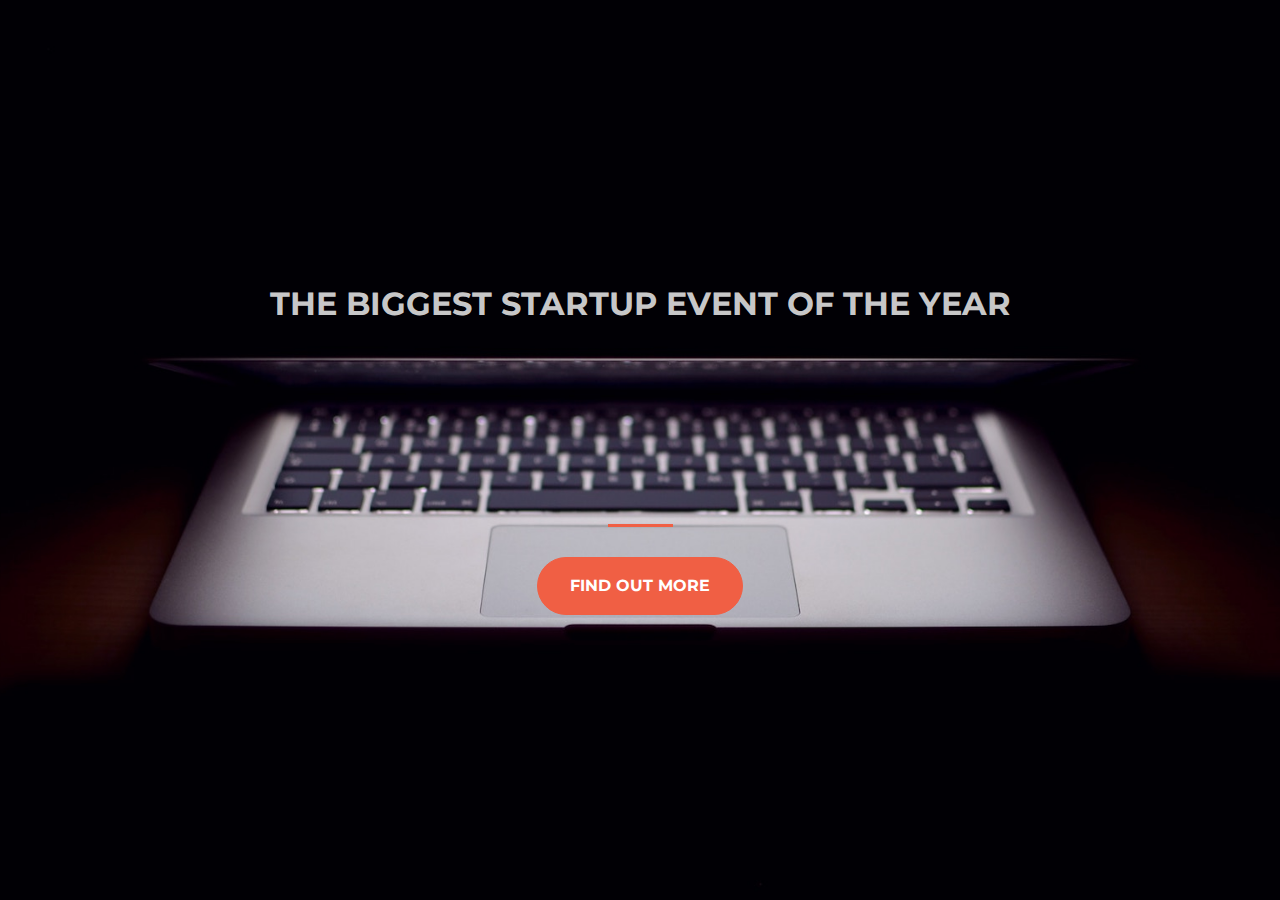
<file: index.html>
<!DOCTYPE html>
<html>
  <head>
    <title>Startup</title>

    <!-- Google Fonts -->
    <link href="https://fonts.googleapis.com/css?family=Montserrat" rel="stylesheet">
    <link rel="stylesheet" href="animate.css">

    <!-- Note that the below Bootstrap file is a specific version. If you grab the most
    current from Bootstrap website, you will see the button grow transition being a lot faster
    than in my video. Use whichever style sheet you like best! -->
    <!-- Bootstrap CSS from a CDN. This way you don't have to include the bootstrap file yourself -->
    <link rel="stylesheet" href="https://maxcdn.bootstrapcdn.com/bootstrap/4.0.0/css/bootstrap.min.css" integrity="sha384-Gn5384xqQ1aoWXA+058RXPxPg6fy4IWvTNh0E263XmFcJlSAwiGgFAW/dAiS6JXm" crossorigin="anonymous">

    <!-- My own stylesheet -->
    <link href="style.css" rel="stylesheet">
  </head>
  <body>
    <header class="startup text-center text-white d-flex">
      <!-- <h1 class="animated infinite bounce">Animate Me</h1> -->
      <div class="container my-auto">
        <div class="row">
          <div class="col-lg-12 my-auto">
            <h1 class="text-uppercase faded">
              <strong>the biggest startup event of the year</strong>
            </h1>
            <hr>
          </div>
          <div class="col-lg-12 my-auto">
            <!-- Begin MailChimp Signup Form -->
            <!-- <link href="//cdn-images.mailchimp.com/embedcode/slim-10_7.css" rel="stylesheet" type="text/css"> -->
            <style type="text/css">
              #mc_embed_signup{ clear:left; font:14px Helvetica,Arial,sans-serif; }
              /* Add your own MailChimp form style overrides in your site stylesheet or in this style block.
                We recommend moving this block and the preceding CSS link to the HEAD of your HTML file. */
            </style>
            <div id="mc_embed_signup">
            <form action="https://karrokhi.us18.list-manage.com/subscribe/post?u=20a0ceb7576a0e6ca465dd9a3&amp;id=cb6e2d2d94" method="post" id="mc-embedded-subscribe-form" name="mc-embedded-subscribe-form" class="validate" target="_blank" novalidate>
                <div id="mc_embed_signup_scroll">
                <!-- real people should not fill this in and expect good things - do not remove this or risk form bot signups-->
                <div style="position: absolute; left: -5000px;" aria-hidden="true"><input type="text" name="b_20a0ceb7576a0e6ca465dd9a3_cb6e2d2d94" tabindex="-1" value=""></div>
                <div class="clear"><input class="btn btn-primary btn-xl animated infinite tada" type="submit" value="Find out more" name="subscribe" id="mc-embedded-subscribe" class="button"></div>
                </div>
            </form>
            </div>

            <!--End mc_embed_signup-->
          </div>
        </div>
      </div>
    </header>

  </body>

</html>
</file>
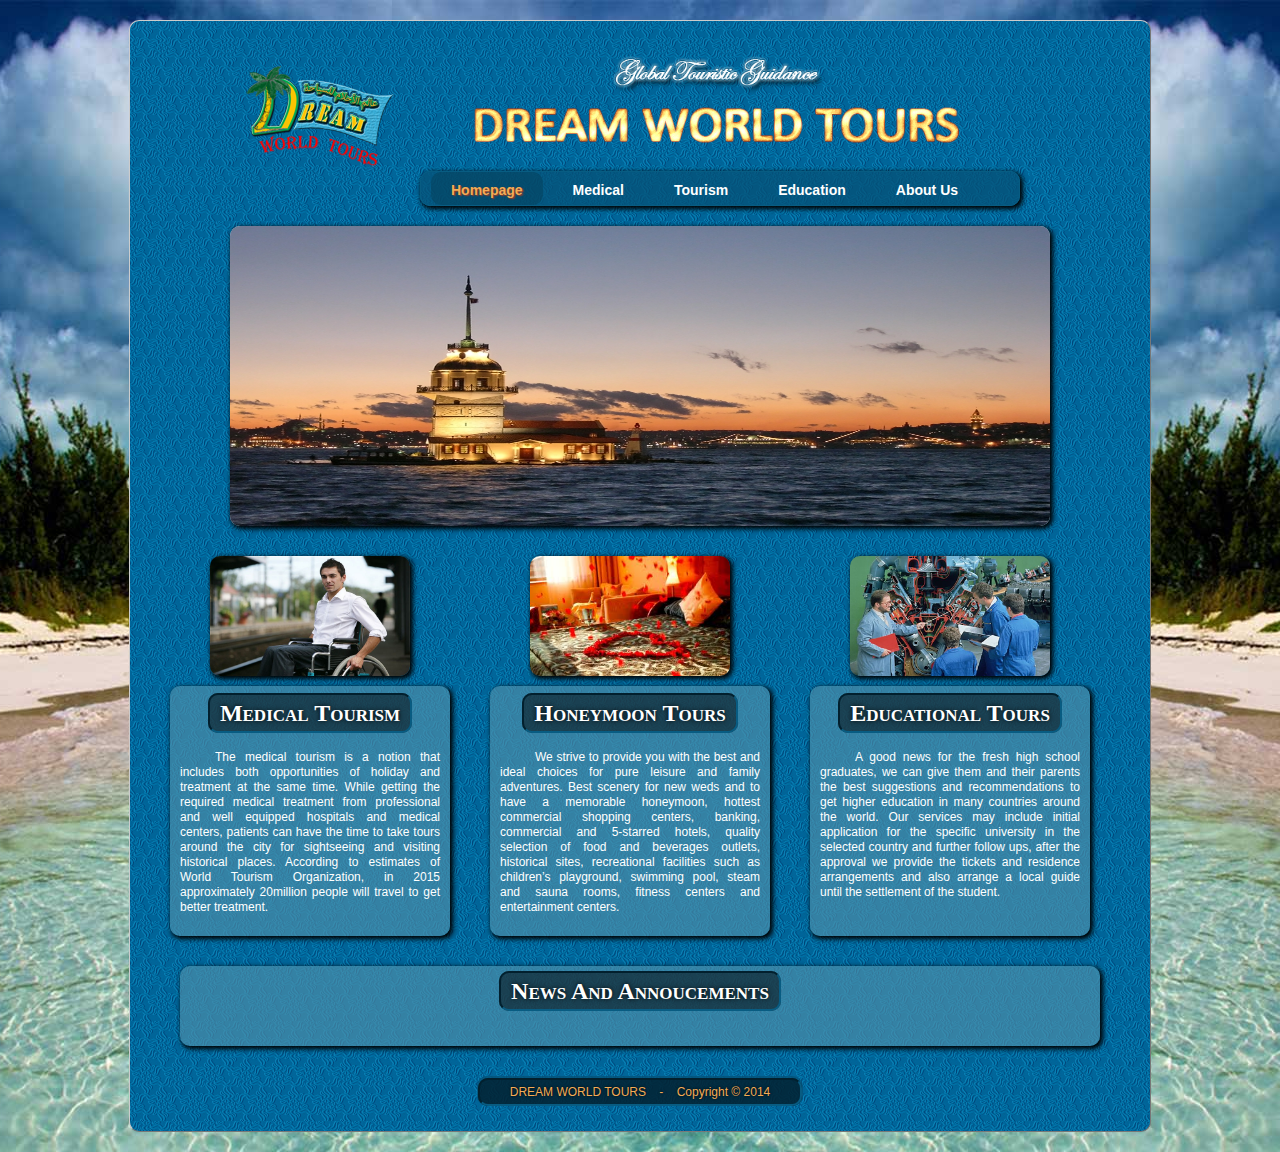
<file: Cool-Website/index.html>
﻿<!DOCTYPE html PUBLIC "-//W3C//DTD XHTML 1.0 Transitional//EN" "http://www.w3.org/TR/xhtml1/DTD/xhtml1-transitional.dtd">
<html xmlns="http://www.w3.org/1999/xhtml">
<head>
<meta http-equiv="Content-Type" content="text/html; charset=utf-8" />
<title>Basmat Laguna - Global Touristic Guidance</title>
<link href="stylesheets/stylesheet.css" rel="stylesheet" type="text/css" />

<script src="javascripts/javascript.js" type="text/javascript" language="javascript"></script>
</head>

<body>

	<!-- <div id="PageWrapper"> <!-- Page Wrapper -->
    <!-- Whole Page -->
  <div id="WholePage" >   

        
        <!-- Page Header -->
        <div id="header">
            <!-- Language Bar -->
<!--            <div id="LangBar" >
               <a href="ar/index.html"> <img alt="Arabic" src="images/sa_flag.png" align="left" /> </a>
               <div class="Current"><a href="index.html"> <img alt="English" src="images/uk_flag.png" align="left" /></a></div>
               <a href="tr/index.html"><img alt="Turkish" src="images/tr_flag.png" align="left" /></a>
            </div>-->

              <div id="Logo"><!-- Page Header -->
                <img alt="LaGUNA Logo" src="images/Logo.png"/>
              </div><!--End Page Header -->
              
          <div id="Heading">
                  <img src="images/Header1.png" alt="Basmat Laguna Logo" height="138" />              
               <!-- Navigation Bar -->
<div id="NavBar">
                    <ul>
                         <li><a class="Cur" href="index.html">Homepage</a></li>
                        <li><a href="medical.html">Medical</a></li>
                        <li><a href="tour.html">Tourism</a></li>
                        <li><a href="educ.html">Education</a></li>
                        <li><a href="contact.html">About Us</a></li>
                    </ul>     
            </div><!-- End Navigation Bar -->
          </div> <!-- ENd Heading -->
    </div> <!-- End Page Header -->
        
         
        <!-- Main Content Area -->
        <div id="MainContent">
          <div id="Slides">
            <img src="images/1.jpg" name="slide"> 
             <script language=javascript>
               <!--
                    var step = 1;
                    window.onload= slideit();
                //-->                                
                </script>
               
           </div>
            <!--div id="leftBtn" class="Button"> &lt; </div>
                
                <div id="rightBtn" class="Button"> &gt; </div-->
                    
           <div id="ServicesWrap"><!-- Start ServicesWrap -->
           
             <div id="Medical" class="Services">
             	<a href="medical.html"><img src="images/medTor.jpg" alt="Service1" /></a>
             	<div class="Description">
             	  <h2><span>Medical Tourism</span></h2>
             	  <p> The medical tourism is a notion that includes both opportunities of holiday and treatment at the same time. While getting the required medical treatment from professional and well equipped hospitals and medical centers, patients can have the time to take tours around the city for sightseeing and visiting historical places. According to estimates of World Tourism Organization, in 2015 approximately 20million people will travel to get better treatment. </p>
           	  </div>
             	<!-- End of Description-->
             </div>
                              
             <div id="Tourism" class="Services">
             	<a href="tour.html"><img src="images/h2.jpg" alt="Service2" /></a>
                <div class="Description">
             	<h2><span>Honeymoon Tours</span></h2>
               <p>We strive to provide you with the best and ideal choices for pure leisure and family adventures. Best scenery for new weds and to have a memorable honeymoon, hottest commercial shopping centers, banking, commercial and 5-starred hotels, quality selection of food and beverages outlets, historical sites, recreational facilities such as children’s playground, swimming pool, steam and sauna rooms, fitness centers and entertainment centers.
</p>
               </div> </div>
               
             <div id="Education" class="Services">
                 <a href="educ.html"><img src="images/Voc.png" alt="Service2"/></a>
                 <div class="Description">
                 <h2><span>Educational Tours</span></h2> 
                   <p>
                   A good news for the fresh high school graduates, we can give them and their parents the best suggestions and recommendations to get higher education in many countries around the world.
Our services may include initial application for the specific university in the selected country and further follow ups, after the approval we provide the tickets and residence arrangements and also arrange a local guide until the settlement of the student.
                   </p> 
             </div> <!-- End Education --> 
				<!--<div id="divLine"> </div>-->
           </div><!-- End Summary Area -->
           
          <!-- <div id="News"><h1>Latest News</h1>           
           <p>Our group has started its services on 2007 which corresponds to 1427 of Hijri Calendar.</p></div> 
           -->
           
</div><!-- End Main Content Area -->
        
        <div id="News">
         <h2><span>News And Annoucements</span></h2>
         <marquee scrollamount="3" width="900px">
         <p>Welcome to DREAM WORLD TOURS website. Feel free to surf the website for the information you are interested in. Don't heistate to contact us via <a href="contact.html">ABOUT US</a> page.</p></marquee>
        </div>
        
        <!-- Page Footer -->
  <div id="footer">
            <p><span>DREAM WORLD TOURS &nbsp;&nbsp; - &nbsp;&nbsp; Copyright © 2014</span></p>            
        </div><!-- End Page Footer -->       
       
</div> <!-- End Whole Page -->
<!--	</div> <!-- End Page Wrapper -->
</body>
</html>
</file>
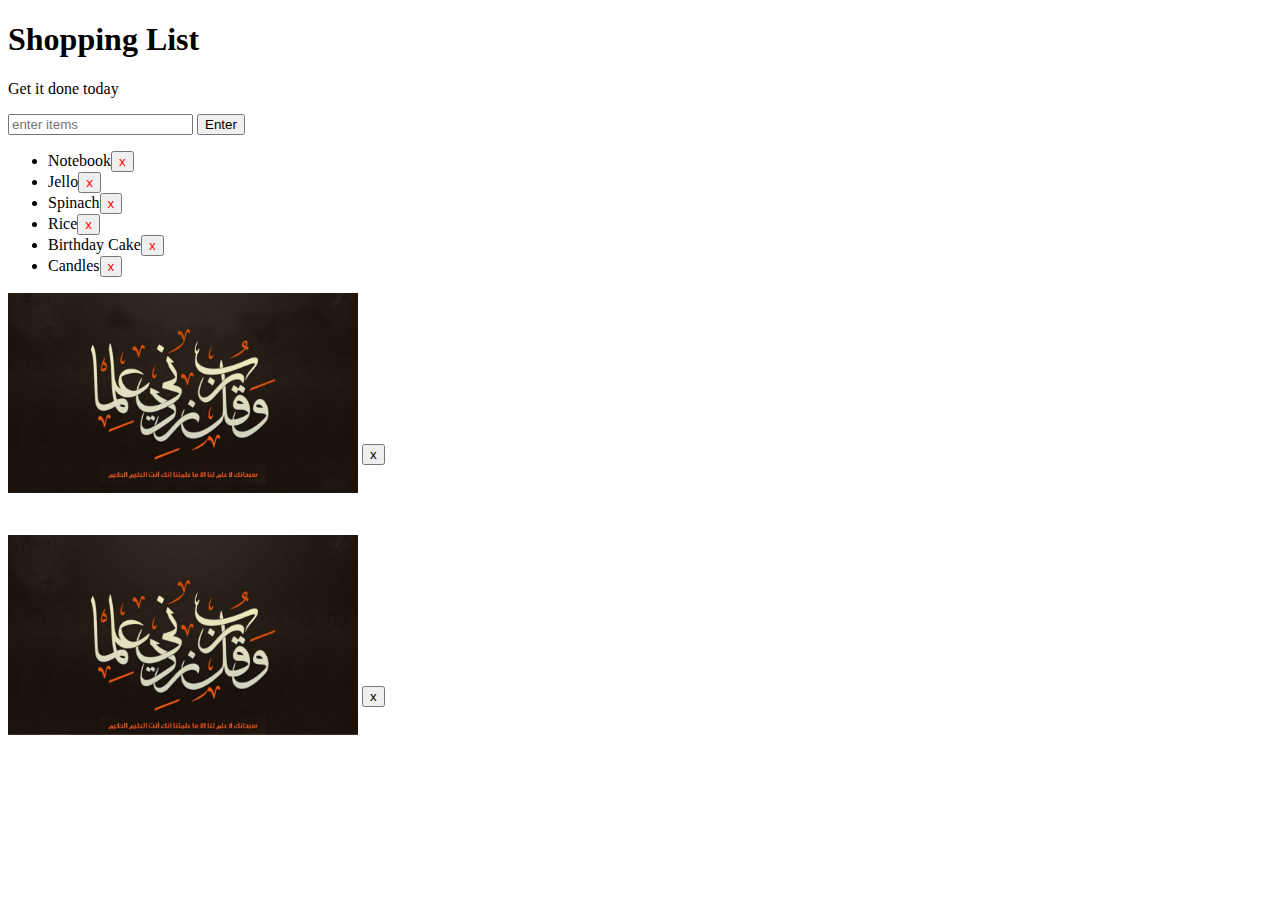
<file: DOM-Events/index.html>
<!DOCTYPE html>
<html>
<head>
	<title>Javascript + DOM + Challenge</title>
	<link rel="stylesheet" type="text/css" href="style.css">
</head>
<body>
	<h1>Shopping List</h1>
	<p id="first">Get it done today</p>
	<input id="userinput" type="text" placeholder="enter items">
	<button id="add">Enter</button>
	<ul>
		<li>Notebook</li>
		<li>Jello</li>
		<li>Spinach</li>
		<li>Rice</li>
		<li>Birthday Cake</li>
		<li>Candles</li>
	</ul>

	<section class="image-list">
		<div class="image">
		  <img src="image01.jpg">
		  <button class="remove">x</button>
		</div>
		<div class="image">
		  <img src="image02.png" />
		  <button class="remove">x</button>
		</div>
	  </section>

	<script type="text/javascript" src="script.js"></script>
</body>
</html>
</file>
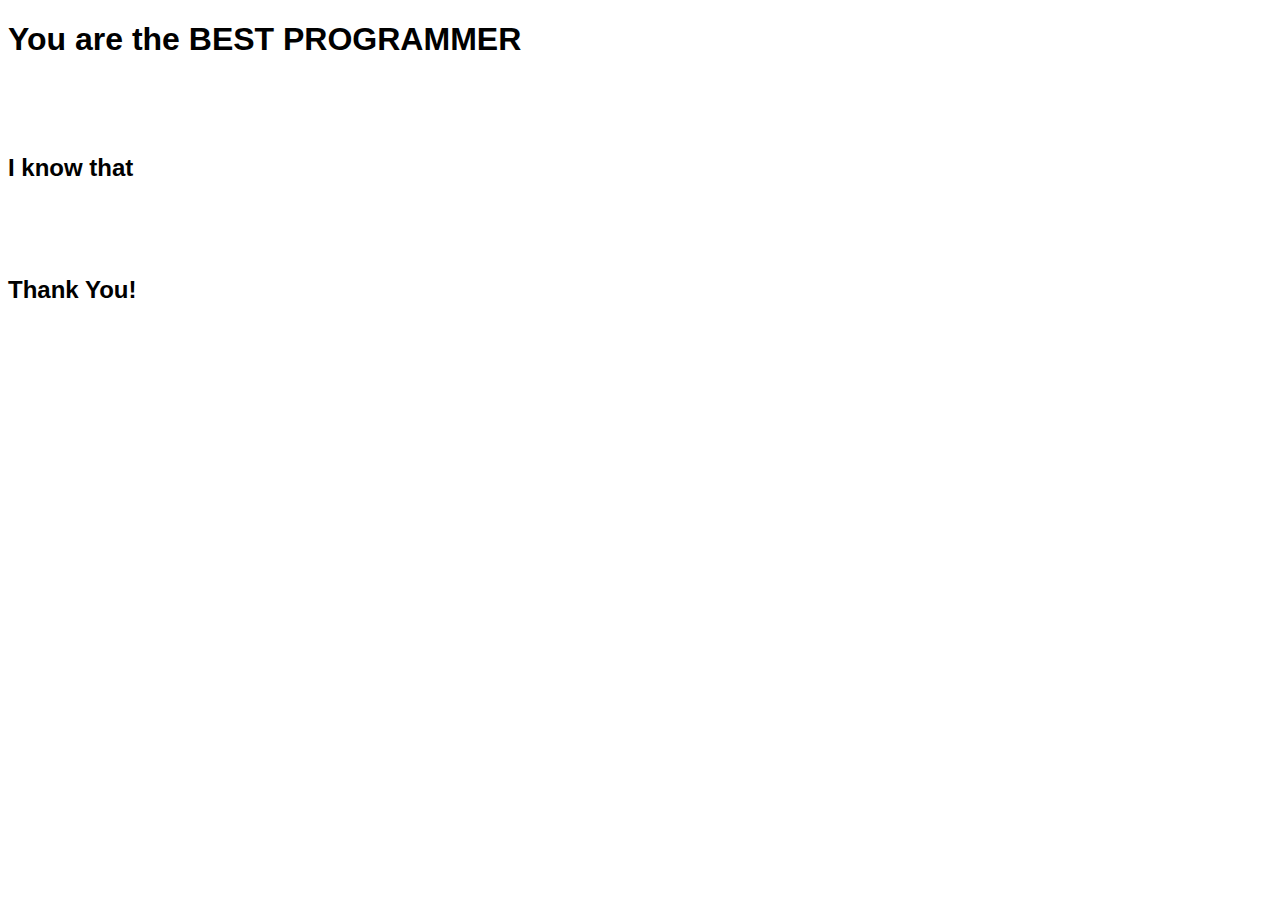
<file: animate.html>
<!DOCTYPE html>
<html>
  <head>
    <title>Animating Things with Animate.Css</title>
    <!-- My own stylesheet -->
    <link href="style.css" rel="stylesheet">
    <link href="animate.css" rel="stylesheet" >

  </head>
  <body>    
      <p></p>
      <h1 class="animated infinite bounce">You are the BEST PROGRAMMER</h1>
      
      <br><br><br>
      <h2 class="animated infinite swing">I know that</h2>

      <br><br><br>
      <h2 class="animated infinite tada">Thank You!</h2>
      <!-- <script type="text/javascript" src="keylessCar.js"></script> -->
      <script type="text/javascript" src="Facebook.js"></script>
  </body>

</html>
</file>
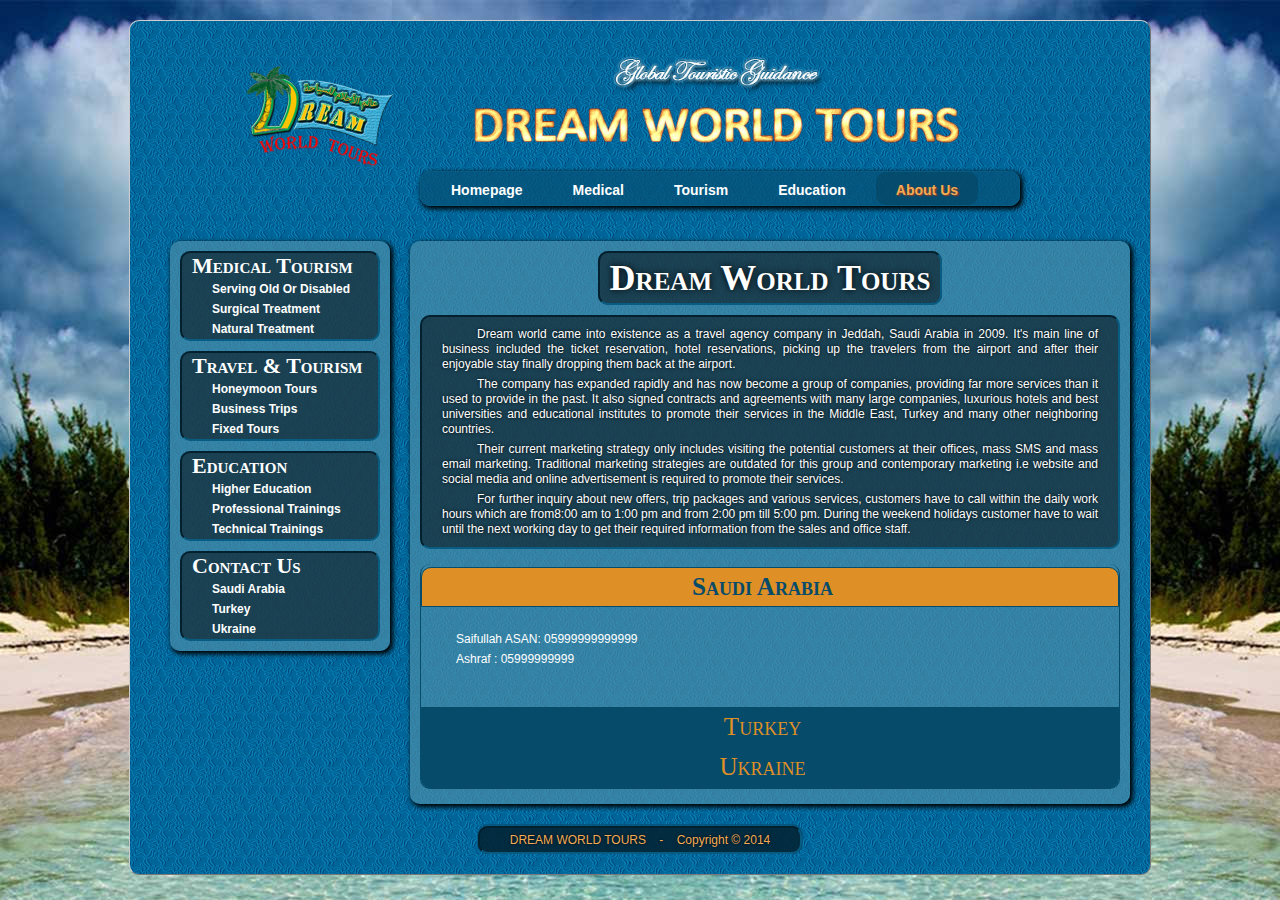
<file: Cool-Website/contact.html>
﻿<!DOCTYPE html PUBLIC "-//W3C//DTD XHTML 1.0 Transitional//EN" "http://www.w3.org/TR/xhtml1/DTD/xhtml1-transitional.dtd">
<html xmlns="http://www.w3.org/1999/xhtml">
<head>
<meta http-equiv="Content-Type" content="text/html; charset=utf-8" />
<title>Basmat Laguna - Global Touristic Guidance</title>
<link href="stylesheets/stylesheet.css" rel="stylesheet" type="text/css" />
<link href="SpryAssets/SpryAccordion.css" rel="stylesheet" type="text/css" />
<link href="stylesheets/Styles.css" rel="stylesheet" type="text/css" />

<script src="javascripts/javascript.js" type="text/javascript" language="javascript"></script>
<script src="SpryAssets/SpryAccordion.js" type="text/javascript"></script>

</head>

<body>

    <!-- Whole Page -->
  <div id="WholePage" >   

  
        
        <!-- Page Header -->
    <div id="header">
      <!-- Language Bar -->
          <!--  <div id="LangBar" >
            <a href="ar/index.html"> <img alt="Arabic" src="images/sa_flag.png" align="left" /> </a>
               <div class="Current"><a href="index.html"> <img alt="English" src="images/uk_flag.png" align="left" /></a></div>
               <a href="tr/index.html"><img alt="Turkish" src="images/tr_flag.png" align="left" /></a>
            </div>-->

              <div id="Logo"><!-- Page Header -->
                <img alt="LaGUNA Logo" src="images/Logo.png"/>
              </div><!--End Page Header -->
              
          <div id="Heading">
               <img alt="Basmat Laguna Logo" src="images/Header1.png" />        
               <!-- Navigation Bar -->
            <div id="NavBar">
                    <ul>
                        <li><a href="index.html">Homepage</a></li>
                        <li><a href="medical.html">Medical</a></li>
                        <li><a href="tour.html">Tourism</a></li>
                        <li><a href="educ.html">Education</a></li>
                        <li><a class="Cur" href="contact.html">About Us</a></li>
                    </ul>     
            </div><!-- End Navigation Bar -->
          </div> <!-- ENd Heading -->
    </div> <!-- End Page Header -->
        
        <!-- Left Navigation Bar 
        Implement Transitions on the left nav -->
        <div id="LeftNav">
          <ol>
            <li>Medical Tourism</li>
                <ul>
	                <li>Serving Old Or Disabled</li>
                    <li>Surgical Treatment</li>
                    <li>Natural Treatment</li>
              </ul>            
          </ol>

			<ol>
                <li>Travel & Tourism
                  <ul>
                    <li>Honeymoon Tours</li>
                    <li>Business Trips</li>
                    <li>Fixed Tours</li>
                  </ul>
                </li>
            </ol>
            
            <ol>
                <li>Education
                  <ul>
                    <li>Higher Education</li>
                    <li>Professional Trainings</li>
                    <li>Technical Trainings</li>
                  </ul>
                </li>
            </ol>
            
            <ol>
                <li>Contact Us
                  <ul>
                    <li>Saudi Arabia</li>
                    <li>Turkey</li>
                    <li>Ukraine</li>
                  </ul>
                </li>
       	   </ol>
        
        </div> <!-- End Left Navigation Bar -->
        
        <!-- Content Area -->
        <div id="Content"> 
        <div id="ShortIntro">
          <h2><span>Dream World Tours</span></h2>
          <div id="Comp">
            <p> Dream world came into existence as a travel  agency company in Jeddah, Saudi Arabia in 2009. It's main line of business  included the ticket reservation, hotel reservations, picking up the travelers  from the airport and after their enjoyable stay finally dropping them back at  the airport.</p>
            <p> The company has expanded rapidly and has now  become a group of companies, providing far more services than it used to  provide in the past. It also signed contracts and agreements with many large companies,  luxurious hotels and best universities and educational institutes to promote  their services in the Middle East, Turkey and many other neighboring countries.</p>
            <p> Their current marketing strategy only includes  visiting the potential customers at their offices, mass SMS and mass email  marketing. Traditional marketing strategies are outdated for this group and  contemporary marketing i.e website and social media and online advertisement is  required to promote their services.</p>
            <p> For further inquiry about new offers, trip  packages and various services, customers have to call within the daily work hours  which are from8:00 am to 1:00 pm&nbsp;and from&nbsp;2:00 pm till 5:00 pm.  During the weekend holidays customer have to wait until the next working day to  get their required information from the sales and office staff.<br />
            </p>
</div>
        </div>
          <div id="Accordion1" class="Accordion" tabindex="0">
            <div class="AccordionPanel">
              <div id="vision" class="AccordionPanelTab">Saudi Arabia</div>
              <div class="AccordionPanelContent">
                <p>&nbsp;</p>
                <p>Saifullah ASAN: 05999999999999</p>
                <p>Ashraf 		: 05999999999</p>
              </div>
            </div>
            <div class="AccordionPanel">
              <div id="mission" class="AccordionPanelTab">Turkey</div>
              <div class="AccordionPanelContent">
                <p>&nbsp;</p>
                <p>Mohammad Amin : 09055555555555555555</p>
              </div>
            </div>
            <div id="ach" class="AccordionPanel">
              <div class="AccordionPanelTab">Ukraine</div>
              <div class="AccordionPanelContent">
                <p>&nbsp;</p>
                <p>Khalil Rahman : 090555555555555555</p>
            </div></div>
</div>
</div>
<!-- End Content Area -->
        
            <div id="AdsRotate">       
           
    </div><!-- End Content Area -->
<!-- Page Footer -->
        <div id="footer">
          <p><span>DREAM WORLD TOURS &nbsp;&nbsp; - &nbsp;&nbsp; Copyright © 2014</span></p>     
        </div><!-- End Page Footer -->
        
       
    </div> <!-- End Whole Page -->
<script type="text/javascript">
<!--
var Accordion1 = new Spry.Widget.Accordion("Accordion1");
//-->
</script>
</body>
</html>
</file>
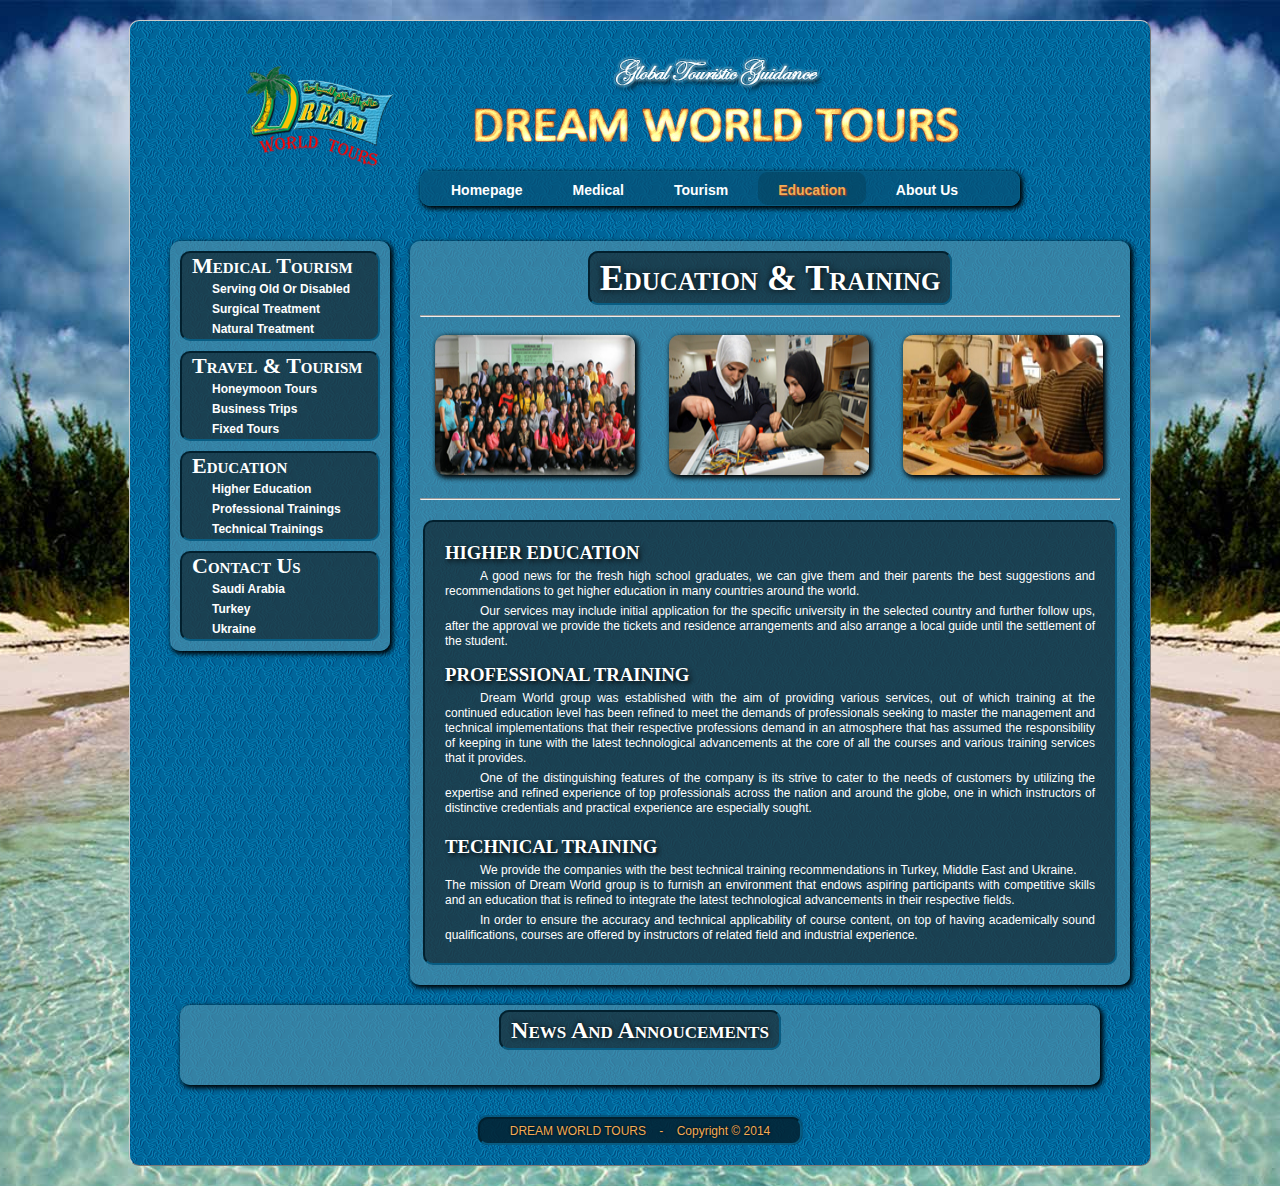
<file: Cool-Website/educ.html>
﻿<!DOCTYPE html PUBLIC "-//W3C//DTD XHTML 1.0 Transitional//EN" "http://www.w3.org/TR/xhtml1/DTD/xhtml1-transitional.dtd">
<html xmlns="http://www.w3.org/1999/xhtml">
<head>
<meta http-equiv="Content-Type" content="text/html; charset=utf-8" />
<title>Basmat Laguna - Global Touristic Guidance</title>
<link href="stylesheets/stylesheet.css" rel="stylesheet" type="text/css" />
<link href="SpryAssets/SpryAccordion.css" rel="stylesheet" type="text/css" />
<link href="stylesheets/Styles.css" rel="stylesheet" type="text/css" />

<script src="javascripts/javascript.js" type="text/javascript" language="javascript"></script>
<script src="SpryAssets/SpryAccordion.js" type="text/javascript"></script>

</head>

<body>

    <!-- Whole Page -->
  <div id="WholePage" >   

 
        
        <!-- Page Header -->
    <div id="header">
      <!-- Language Bar -->
<!--            <div id="LangBar" >
            <a href="ar/index.html"> <img alt="Arabic" src="images/sa_flag.png" align="left" /> </a>
               <div class="Current"><a href="index.html"> <img alt="English" src="images/uk_flag.png" align="left" /></a></div>
               <a href="tr/index.html"><img alt="Turkish" src="images/tr_flag.png" align="left" /></a>
            </div>-->

              <div id="Logo"><!-- Page Header -->
                <img alt="LaGUNA Logo" src="images/Logo.png"/>
              </div><!--End Page Header -->
              
          <div id="Heading">
               <img alt="Basmat Laguna Logo" src="images/Header1.png" />              
               <!-- Navigation Bar -->
            <div id="NavBar">
                    <ul>
                        <li><a href="index.html">Homepage</a></li>
                        <li><a href="medical.html">Medical</a></li>
                        <li><a href="tour.html">Tourism</a></li>
                        <li><a class="Cur" href="educ.html">Education</a></li>
                        <li><a href="contact.html">About Us</a></li>
                    </ul>     
            </div><!-- End Navigation Bar -->
          </div> <!-- ENd Heading -->
    </div> <!-- End Page Header -->
        
        <!-- Left Navigation Bar 
        Implement Transitions on the left nav -->
        <div id="LeftNav">
          <ol>
            <li>Medical Tourism</li>
                <ul>
	                <li>Serving Old Or Disabled</li>
                    <li>Surgical Treatment</li>
                    <li>Natural Treatment</li>
              </ul>            
          </ol>

			<ol>
                <li>Travel & Tourism
                  <ul>
                    <li>Honeymoon Tours</li>
                    <li>Business Trips</li>
                    <li>Fixed Tours</li>
                  </ul>
                </li>
            </ol>
            
            <ol>
                <li>Education
                  <ul>
                    <li>Higher Education</li>
                    <li>Professional Trainings</li>
                    <li>Technical Trainings</li>
                  </ul>
                </li>
            </ol>
            
            <ol>
                <li>Contact Us
                  <ul>
                    <li>Saudi Arabia</li>
                    <li>Turkey</li>
                    <li>Ukraine</li>
                  </ul>
                </li>
       	   </ol>
        
        </div> <!-- End Left Navigation Bar -->
        
        <!-- Content Area -->
        <div id="Content"> 
            <div id="ShortIntro">
                <h2> <span>Education & Training</span></h2>
                <hr />                
                <div id="ServiceImgs">
                    <img src="images/services/educ.jpg" alt="Service2"/>
                    <img src="images/services/TechTrn.jpg" alt="Service2"/>
                    <img src="images/services/ProTrn.jpg" alt="Service2"/>
          </div>       
                <hr />
            </div>
			<div id="ServiceDesc">
			  <h3><strong>HIGHER EDUCATION</strong></h3>
			  <p>A good news for the fresh high school graduates,  we can give them and their parents the best suggestions and recommendations to  get higher education in many countries around the world.</p>
			  <p>Our services may include initial application for  the specific university in the selected country and further follow ups, after  the approval we provide the tickets and residence arrangements and also arrange  a local guide until the settlement of the student.<br />
  <br />
		      </p>
			  <h3><strong>PROFESSIONAL TRAINING</strong></h3>
              <p dir="ltr">Dream World group was established with the aim  of providing various services, out of which training at the continued education  level has been refined to meet the demands of professionals seeking to master  the management and technical implementations that their respective professions  demand in an atmosphere that has assumed the responsibility of keeping in tune  with the latest technological advancements at the core of all the courses and  various training services that it provides.</p>
              <p dir="ltr"> One of the distinguishing features of the  company is its strive to cater to the needs of customers by utilizing the  expertise and refined experience of top professionals across the nation and  around the globe, one in which instructors of distinctive credentials and  practical experience are especially sought.</p>
<p><br />
	    </p><h3><strong>TECHNICAL TRAINING</strong></h3>
            <p>We provide the companies with the best technical  training recommendations in Turkey, Middle East and Ukraine.<br />
The mission of Dream World group is to furnish  an environment that endows aspiring participants with competitive skills and an  education that is refined to integrate the latest technological advancements in  their respective fields.</p>
            <p> In order to ensure the accuracy and technical  applicability of course content, on top of having academically sound  qualifications, courses are offered by instructors of related field and  industrial experience.<br />
            </p>
            </div>	
            
<!--
			<div id="Accordion1" class="Accordion" tabindex="0">
                <div class="AccordionPanel">
                  <div id="natural" class="AccordionPanelTab">Natural Treatment</div>
                  <div class="AccordionPanelContent">Content 1</div>
                </div>
                <div class="AccordionPanel">
                  <div id="balneo" class="AccordionPanelTab">Balneotherapy</div>
                  <div class="AccordionPanelContent">Content 2</div>
                </div>
                <div class="AccordionPanel">
                  <div id="disabled" class="AccordionPanelTab">Treatment of Disabled &amp; Elderly</div>
                  <div class="AccordionPanelContent">Content 3</div>
                </div>
    		  </div>-->
		</div>
<!-- End Content Area -->
        
          <div id="News">
         <h2><span>News And Annoucements</span></h2>
         <marquee scrollamount="3" width="900px">
            <p>Welcome to DREAM WORLD TOURS website. Feel free to surf the website for the information you are interested in. Don't heistate to contact us via <a href="contact.html">ABOUT US</a> page.</p>
         </marquee>
        </div>
        
        
<!-- Page Footer -->
        <div id="footer">
          <p><span>DREAM WORLD TOURS &nbsp;&nbsp; - &nbsp;&nbsp; Copyright © 2014</span></p>     
        </div><!-- End Page Footer -->
        
       
    </div> <!-- End Whole Page -->
<!--<script type="text/javascript">

var Accordion1 = new Spry.Widget.Accordion("Accordion1");
//
</script>-->
</body>
</html>
</file>
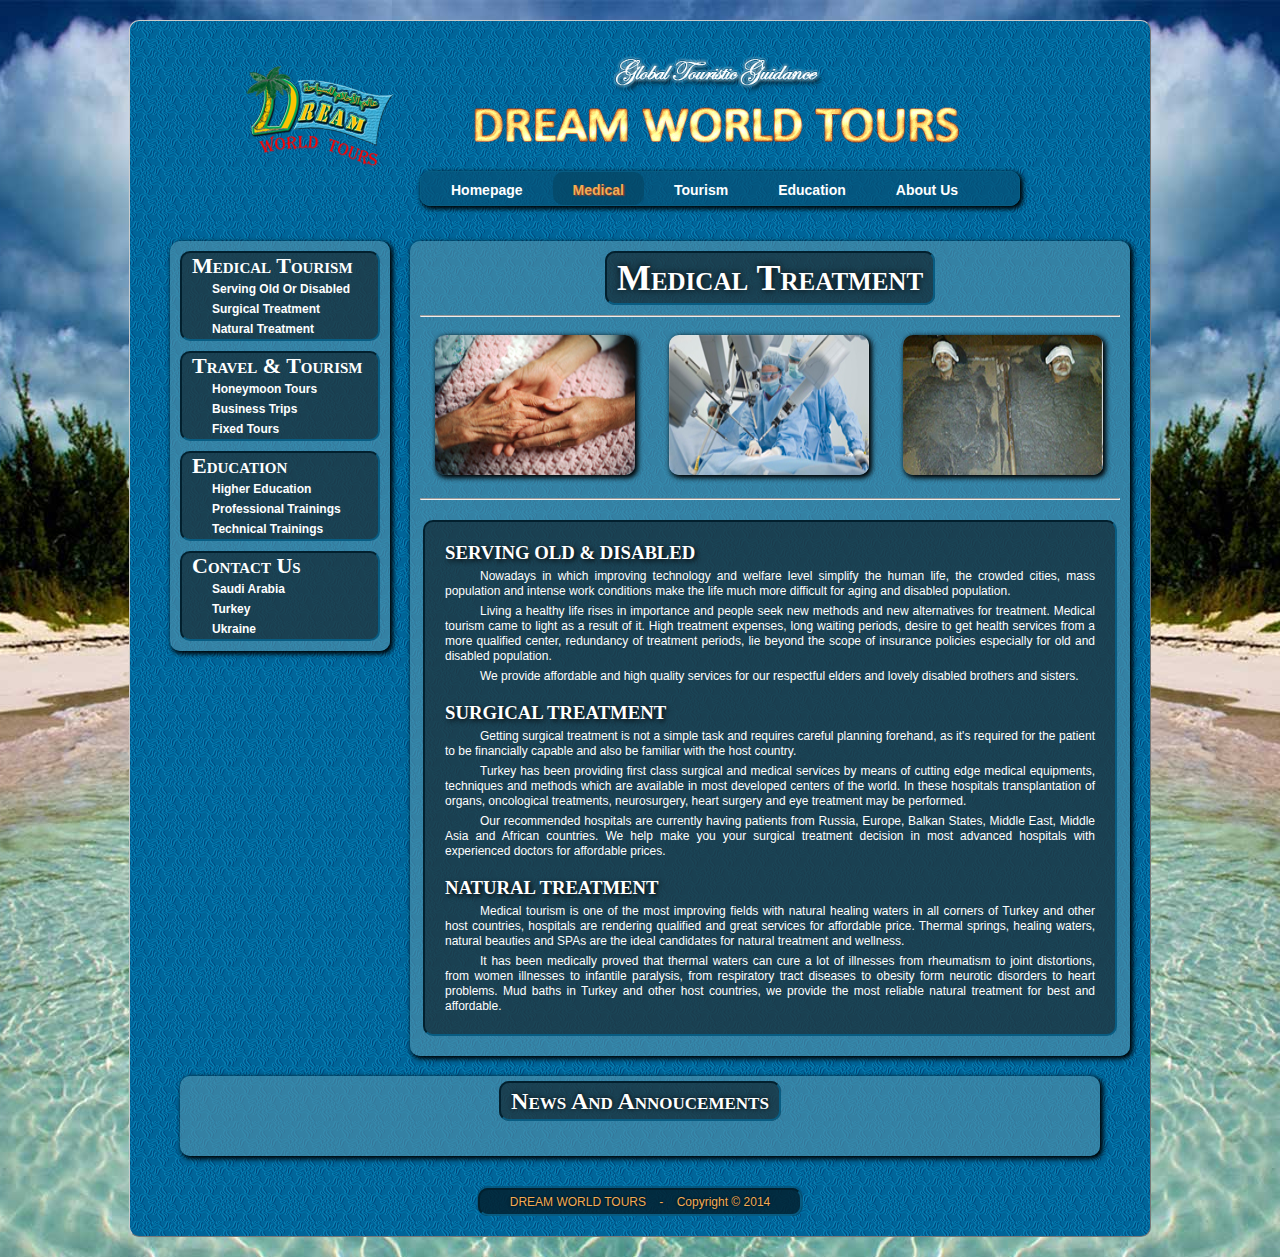
<file: Cool-Website/medical.html>
﻿<!DOCTYPE html PUBLIC "-//W3C//DTD XHTML 1.0 Transitional//EN" "http://www.w3.org/TR/xhtml1/DTD/xhtml1-transitional.dtd">
<html xmlns="http://www.w3.org/1999/xhtml">
<head>
<meta http-equiv="Content-Type" content="text/html; charset=utf-8" />
<title>Basmat Laguna - Global Touristic Guidance</title>
<link href="stylesheets/stylesheet.css" rel="stylesheet" type="text/css" />
<link href="SpryAssets/SpryAccordion.css" rel="stylesheet" type="text/css" />
<link href="stylesheets/Styles.css" rel="stylesheet" type="text/css" />

<script src="javascripts/javascript.js" type="text/javascript" language="javascript"></script>
<script src="SpryAssets/SpryAccordion.js" type="text/javascript"></script>

</head>

<body>

    <!-- Whole Page -->
  <div id="WholePage" >   

 
        
        <!-- Page Header -->
    <div id="header">
      <!-- Language Bar -->

              <div id="Logo"><!-- Page Header -->
                <img alt="LaGUNA Logo" src="images/Logo.png"/>
              </div><!--End Page Header -->
              
          <div id="Heading">
               <img alt="Basmat Laguna Logo" src="images/Header1.png" />              
               <!-- Navigation Bar -->
            <div id="NavBar">
                    <ul>
                        <li><a href="index.html">Homepage</a></li>
                        <li><a class="Cur" href="medical.html">Medical</a></li>
                        <li><a href="tour.html">Tourism</a></li>
                        <li><a href="educ.html">Education</a></li>
                        <li><a href="contact.html">About Us</a></li>
                    </ul>     
            </div><!-- End Navigation Bar -->
          </div> <!-- ENd Heading -->
    </div> <!-- End Page Header -->
        
        <!-- Left Navigation Bar 
        Implement Transitions on the left nav -->
        <div id="LeftNav">
          <ol>
            <li>Medical Tourism</li>
                <ul>
	                <li>Serving Old Or Disabled</li>
                    <li>Surgical Treatment</li>
                    <li>Natural Treatment</li>
              </ul>            
          </ol>

			<ol>
                <li>Travel & Tourism
                  <ul>
                    <li>Honeymoon Tours</li>
                    <li>Business Trips</li>
                    <li>Fixed Tours</li>
                  </ul>
                </li>
            </ol>
            
            <ol>
                <li>Education
                  <ul>
                    <li>Higher Education</li>
                    <li>Professional Trainings</li>
                    <li>Technical Trainings</li>
                  </ul>
                </li>
            </ol>
            
            <ol>
                <li>Contact Us
                  <ul>
                    <li>Saudi Arabia</li>
                    <li>Turkey</li>
                    <li>Ukraine</li>
                  </ul>
                </li>
       	   </ol>
        
        </div> <!-- End Left Navigation Bar -->
        
        <!-- Content Area -->
        <div id="Content"> 
            <div id="ShortIntro">
                <h2> <span>Medical Treatment</span></h2>
                <hr />                  
                <div id="ServiceImgs">
                    <img src="images/services/old1.jpg" alt="Service2"/>
                    <img src="images/services/surgery.jpg" alt="Service2"/>
                    <img src="images/services/natTreat.jpg" alt="Service2"/>
                </div>       
                <hr />
            </div>
			<div id="ServiceDesc">
 		    <h3><strong><a name="old" id="old"></a>SERVING OLD &amp; DISABLED</strong></h3>
            <p>Nowadays in which improving technology and  welfare level simplify the human life, the crowded cities, mass population and  intense work conditions make the life much more difficult for aging and  disabled population.</p>
            <p> Living a healthy life rises in importance and  people seek new methods and new alternatives for treatment. Medical tourism came  to light as a result of it. High treatment expenses, long waiting periods,  desire to get health services from a more qualified center, redundancy of  treatment periods, lie beyond the scope of insurance policies especially for  old and disabled population.</p>
            <p> We provide affordable and high quality services  for our respectful elders and lovely disabled brothers and sisters.<br />
            </p>
            <br />
            
<h3><strong><a name="surgery" id="surgery"></a>SURGICAL TREATMENT</strong></h3>
            <p>Getting surgical treatment is not a simple task  and requires careful planning forehand, as it's required for the patient to be  financially capable and also be familiar with the host country.</p>
            <p> Turkey has been providing first class surgical and  medical services by means of cutting edge medical equipments, techniques  and methods which are available in most developed centers of the world. 
              In these hospitals transplantation of organs, oncological  treatments, neurosurgery, heart surgery and eye treatment may be performed.</p>
<p> Our recommended hospitals are currently having patients  from Russia, Europe, Balkan States, Middle East, Middle Asia and African  countries. 
              We help make you your surgical treatment  decision in most advanced hospitals with experienced doctors for affordable  prices.</p>
<br />
 		    <h3><a name="nature" id="nature"></a>NATURAL TREATMENT</h3>
            <p>Medical tourism is one of the most improving  fields with natural healing waters in all corners of Turkey and other host  countries, hospitals are rendering qualified and great services for affordable  price.              Thermal springs, healing waters, natural  beauties and SPAs are the ideal candidates for natural treatment and wellness.              </p>
            <p>It has been medically proved that thermal  waters can cure a lot of illnesses from rheumatism to joint distortions, from  women illnesses to infantile paralysis, from respiratory tract diseases to  obesity form neurotic disorders to heart problems.              Mud baths in Turkey and other host countries,  we provide the most reliable natural treatment for best and affordable.</p>
          </div>	
            
<!--
			<div id="Accordion1" class="Accordion" tabindex="0">
                <div class="AccordionPanel">
                  <div id="natural" class="AccordionPanelTab">Natural Treatment</div>
                  <div class="AccordionPanelContent">Content 1</div>
                </div>
                <div class="AccordionPanel">
                  <div id="balneo" class="AccordionPanelTab">Balneotherapy</div>
                  <div class="AccordionPanelContent">Content 2</div>
                </div>
                <div class="AccordionPanel">
                  <div id="disabled" class="AccordionPanelTab">Treatment of Disabled &amp; Elderly</div>
                  <div class="AccordionPanelContent">Content 3</div>
                </div>
    		  </div>-->
		</div>
<!-- End Content Area -->
        
          <div id="News">
         <h2><span>News And Annoucements</span></h2>
         <marquee scrollamount="3" width="900px">
                  <p>Welcome to DREAM WORLD TOURS website. Feel free to surf the website for the information you are interested in. Don't heistate to contact us via  <a href="contact.html">ABOUT US</a> page.</p>
                  </marquee>
        </div>
        
        
<!-- Page Footer -->
        <div id="footer">
          <p><span>DREAM WORLD TOURS &nbsp;&nbsp; - &nbsp;&nbsp; Copyright © 2014</span></p>     
        </div><!-- End Page Footer -->
        
       
    </div> <!-- End Whole Page -->
<!--<script type="text/javascript">

var Accordion1 = new Spry.Widget.Accordion("Accordion1");
//
</script>-->
</body>
</html>
</file>
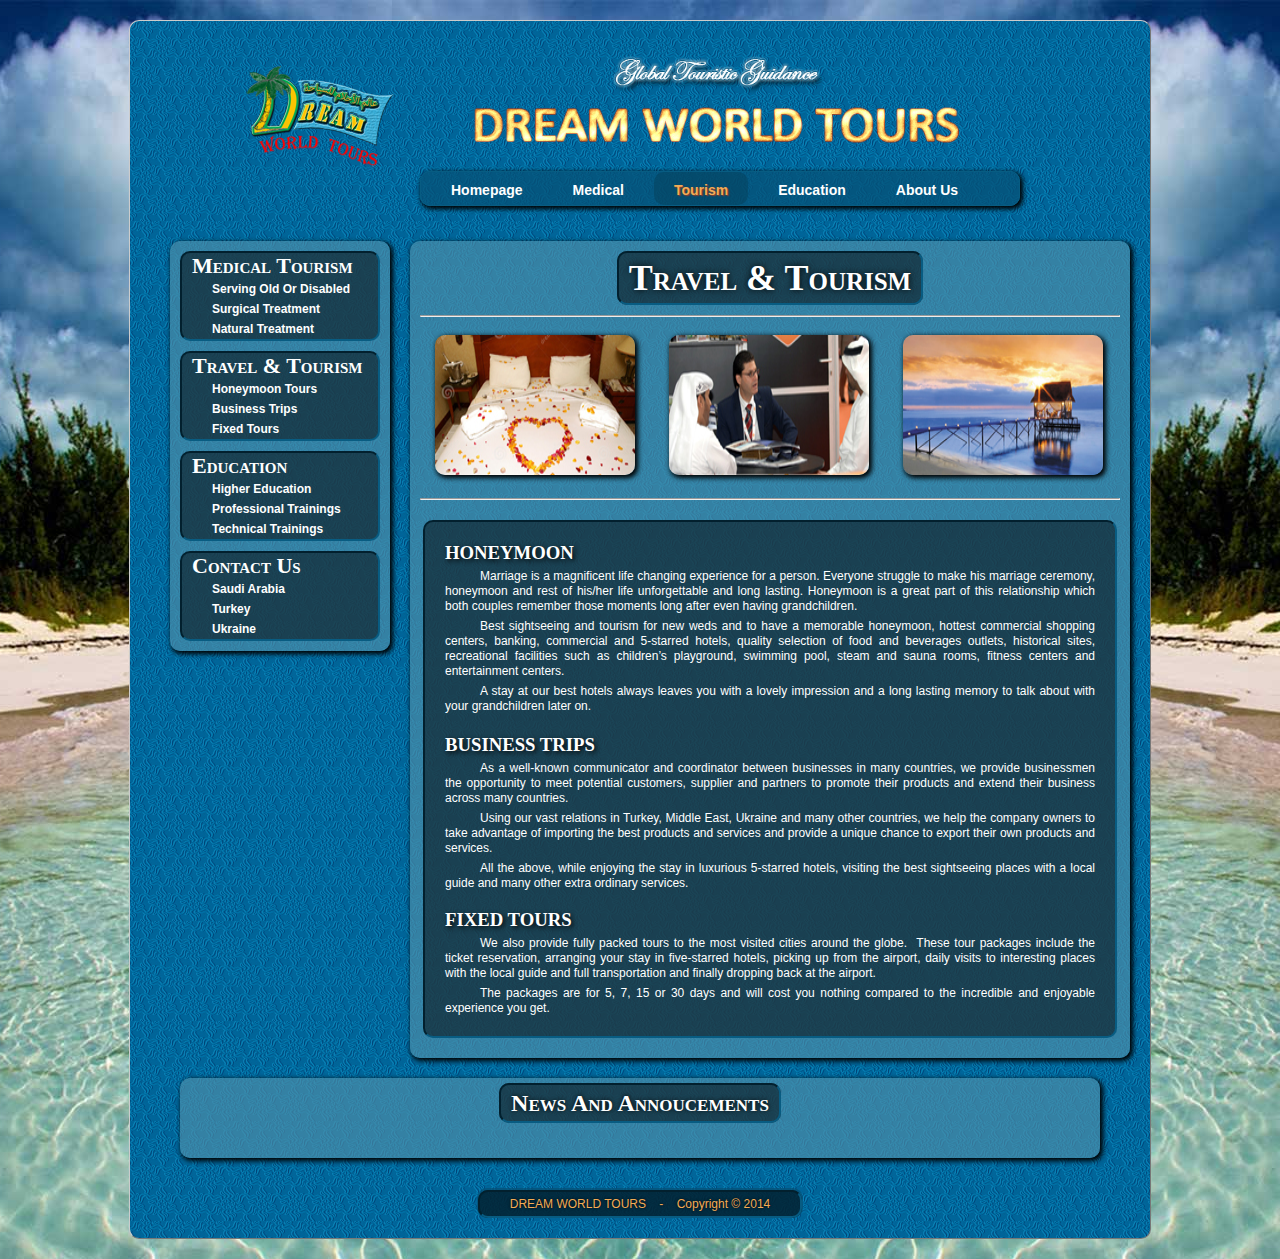
<file: Cool-Website/tour.html>
﻿<!DOCTYPE html PUBLIC "-//W3C//DTD XHTML 1.0 Transitional//EN" "http://www.w3.org/TR/xhtml1/DTD/xhtml1-transitional.dtd">
<html xmlns="http://www.w3.org/1999/xhtml">
<head>
<meta http-equiv="Content-Type" content="text/html; charset=utf-8" />
<title>Basmat Laguna - Global Touristic Guidance</title>
<link href="stylesheets/stylesheet.css" rel="stylesheet" type="text/css" />
<link href="SpryAssets/SpryAccordion.css" rel="stylesheet" type="text/css" />
<link href="stylesheets/Styles.css" rel="stylesheet" type="text/css" />

<script src="javascripts/javascript.js" type="text/javascript" language="javascript"></script>
<script src="SpryAssets/SpryAccordion.js" type="text/javascript"></script>

</head>

<body>

    <!-- Whole Page -->
  <div id="WholePage" >   

 
        
        <!-- Page Header -->
    <div id="header">
      <!-- Language Bar -->
         <!--   <div id="LangBar" >
            <a href="ar/index.html"> <img alt="Arabic" src="images/sa_flag.png" align="left" /> </a>
               <div class="Current"><a href="index.html"> <img alt="English" src="images/uk_flag.png" align="left" /></a></div>
               <a href="tr/index.html"><img alt="Turkish" src="images/tr_flag.png" align="left" /></a>
            </div>-->

              <div id="Logo"><!-- Page Header -->
                <img alt="LaGUNA Logo" src="images/Logo.png"/>
              </div><!--End Page Header -->
              
          <div id="Heading">
               <img alt="Basmat Laguna Logo" src="images/Header1.png" />  
               <!-- Navigation Bar -->
            <div id="NavBar">
                    <ul>
                        <li><a href="index.html">Homepage</a></li>
                        <li><a href="medical.html">Medical</a></li>
                        <li><a class="Cur" href="tour.html">Tourism</a></li>
                        <li><a href="educ.html">Education</a></li>
                        <li><a href="contact.html">About Us</a></li>
                    </ul>     
            </div><!-- End Navigation Bar -->
          </div> <!-- ENd Heading -->
    </div> <!-- End Page Header -->
        
        <!-- Left Navigation Bar 
        Implement Transitions on the left nav -->
        <div id="LeftNav">
          <ol>
            <li>Medical Tourism</li>
                <ul>
	                <li>Serving Old Or Disabled</li>
                    <li>Surgical Treatment</li>
                    <li>Natural Treatment</li>
              </ul>            
          </ol>

			<ol>
                <li>Travel & Tourism
                  <ul>
                    <li>Honeymoon Tours</li>
                    <li>Business Trips</li>
                    <li>Fixed Tours</li>
                  </ul>
                </li>
            </ol>
            
            <ol>
                <li>Education
                  <ul>
                    <li>Higher Education</li>
                    <li>Professional Trainings</li>
                    <li>Technical Trainings</li>
                  </ul>
                </li>
            </ol>
            
            <ol>
                <li>Contact Us
                  <ul>
                    <li>Saudi Arabia</li>
                    <li>Turkey</li>
                    <li>Ukraine</li>
                  </ul>
                </li>
       	   </ol>
        
        </div> <!-- End Left Navigation Bar -->
        
        <!-- Content Area -->
        <div id="Content"> 
            <div id="ShortIntro">
                <h2> <span>Travel & Tourism</span></h2>
                <hr />    
<div id="ServiceImgs">
                    <img src="images/services/honey2.jpg" alt="Service2"/>
                    <img src="images/services/bus.jpg" alt="Service2"/>
                    <img src="images/services/honey1.jpg" alt="Service2"/>
        </div>       
                <hr />
            </div>
			<div id="ServiceDesc">
 		    <h3><strong>HONEYMOON</strong></h3>
            <p>Marriage is a magnificent life changing experience  for a person. Everyone struggle to make his marriage ceremony,  honeymoon and rest of his/her life unforgettable  and long lasting. Honeymoon is a great part of this relationship which both  couples remember those moments long after even having grandchildren.</p>
            <p>Best sightseeing and tourism for new weds and  to have a memorable honeymoon, hottest commercial shopping centers, banking,  commercial and 5-starred hotels, quality selection of food and beverages  outlets, historical sites, recreational facilities such as children’s playground,  swimming pool, steam and sauna rooms, fitness centers and entertainment  centers.</p>
            <p>A stay at our best hotels always leaves you with a lovely impression and  a long lasting memory to talk about with your grandchildren later on. </p>
            <p><br />
            </p>
<h3><strong>BUSINESS TRIPS</strong></h3>
            <p>As a well-known communicator and coordinator  between businesses in many countries, we provide businessmen the opportunity to  meet potential customers, supplier and partners to promote their products and  extend their business across many countries.</p>
            <p>Using our vast relations in Turkey, Middle East,  Ukraine and many other countries, we help the company owners to take advantage  of importing the best products and services and provide a unique chance to  export their own products and services.              </p>
            <p>All the above, while enjoying the stay in  luxurious 5-starred hotels, visiting the best sightseeing places with a local  guide and many other extra ordinary services.<br />
            </p>
            <br />
 		    <h3><strong>FIXED TOURS</strong></h3>
            <p>We also provide fully packed tours to the most  visited cities around the globe. &nbsp;These tour packages include the ticket  reservation, arranging your stay in five-starred hotels, picking up from the  airport, daily visits to interesting places with the local guide and full  transportation and finally dropping back at the airport.</p>
            <p> The packages are for 5, 7, 15 or 30 days and  will cost you nothing compared to the incredible and enjoyable experience you  get.</p>
            </div>	
            
<!--
			<div id="Accordion1" class="Accordion" tabindex="0">
                <div class="AccordionPanel">
                  <div id="natural" class="AccordionPanelTab">Natural Treatment</div>
                  <div class="AccordionPanelContent">Content 1</div>
                </div>
                <div class="AccordionPanel">
                  <div id="balneo" class="AccordionPanelTab">Balneotherapy</div>
                  <div class="AccordionPanelContent">Content 2</div>
                </div>
                <div class="AccordionPanel">
                  <div id="disabled" class="AccordionPanelTab">Treatment of Disabled &amp; Elderly</div>
                  <div class="AccordionPanelContent">Content 3</div>
                </div>
    		  </div>-->
		</div>
<!-- End Content Area -->
        
          <div id="News">
         <h2><span>News And Annoucements</span></h2>
         <marquee scrollamount="3" width="900px">
                  <p>Welcome to DREAM WORLD TOURS website. Feel free to surf the website for the information you are interested in. Don't heistate to contact us via  <a href="contact.html">ABOUT US</a> page.</p>
         </marquee>
        </div>
        
        
<!-- Page Footer -->
        <div id="footer">
		  <p><span>DREAM WORLD TOURS &nbsp;&nbsp; - &nbsp;&nbsp; Copyright © 2014</span></p>     
        </div><!-- End Page Footer -->
        
       
    </div> <!-- End Whole Page -->
<!--<script type="text/javascript">

var Accordion1 = new Spry.Widget.Accordion("Accordion1");
//
</script>-->
</body>
</html>
</file>
<file: style.css>
body,
html {
  width: 100%;
  height: 100%; 
}

body {
  font-family: 'Montserrat', sans-serif;
}

hr {
  max-width: 65px;
  border-width: 3px;
  border-color: #F05F44; 
}

.faded {
  color: rgba(255, 255, 255, 0.8); 
}

header.startup {
  background-position: center;
  background-image: url("header.jpg");
  background-size: cover;
  height: 100%;
}

header.startup hr {
  margin-top: 200px;
  margin-bottom: 30px; 
}

header.startup h1 {
  font-size: 2rem; 
}

.btn {
  font-weight: 700;
  text-transform: uppercase;
  border-radius: 300px;
  font-family: 'Montserrat', sans-serif;
}

.btn-xl {
  padding: 1rem 2rem; 
}

.btn-primary {
  background-color: #F05F44;
  border-color: #F05F44; }

.btn-primary:hover {
  background-color: #ee4b08;
  border-color: #ee4b08;
  border-width: 5px;
  cursor: pointer;
}
</file>
<file: DOM-Events/style.css>
.coolTitle {
  text-align: center;
  font-family: 'Oswald', Helvetica, sans-serif;
  font-size: 40px;
  transform: skewY(-10deg);
  letter-spacing: 4px;
  word-spacing: -8px;
  color: tomato;
  text-shadow: 
    -1px -1px 0 firebrick,
    -2px -2px 0 firebrick,
    -3px -3px 0 firebrick,
    -4px -4px 0 firebrick,
    -5px -5px 0 firebrick,
    -6px -6px 0 firebrick,
    -7px -7px 0 firebrick,
    -8px -8px 0 firebrick,
    -30px 20px 40px dimgrey;
}

.done {
  text-decoration: line-through;
}

.delBtn{
  color: red;
}

.image-list .image button{
  /* display: block; */
  vertical-align: middle;
  margin-bottom : 70px;
}

.image-list .image img{
  height: 200px;
  width: 350px;
}
</file>
<file: Cool-Website/SpryAssets/SpryAccordion.css>
@charset "UTF-8";

/* SpryAccordion.css - version 0.4 - Spry Pre-Release 1.6.1 */

/* Copyright (c) 2006. Adobe Systems Incorporated. All rights reserved. */

/* This is the selector for the main Accordion container. For our default style,
 * we draw borders on the left, right, and bottom. The top border of the Accordion
 * will be rendered by the first AccordionPanelTab which never moves.
 *
 * If you want to constrain the width of the Accordion widget, set a width on
 * the Accordion container. By default, our accordion expands horizontally to fill
 * up available space.
 *
 * The name of the class ("Accordion") used in this selector is not necessary
 * to make the widget function. You can use any class name you want to style the
 * Accordion container.
 */
.Accordion {
	border-left: solid 1px #074B6A;
	border-right: solid 1px #074B6A;
	border-bottom: solid 2px #074B6A;
	overflow: hidden;
	margin: 15px auto;
	-webkit-border-radius: 10px;
	-moz-border-radius: 10px;
	border-radius: 10px;
	text-shadow: none;
}

/* This is the selector for the AccordionPanel container which houses the
 * panel tab and a panel content area. It doesn't render visually, but we
 * make sure that it has zero margin and padding.
 *
 * The name of the class ("AccordionPanel") used in this selector is not necessary
 * to make the widget function. You can use any class name you want to style an
 * accordion panel container.
*/
.AccordionPanel {
	padding: 0px;
	margin-top: 0px;
	margin-right: 0px;
	margin-bottom: 0px;
	margin-left: 0px;
}

/* This is the selector for the AccordionPanelTab. This container houses
 * the title for the panel. This is also the container that the user clicks
 * on to open a specific panel.
 *
 * The name of the class ("AccordionPanelTab") used in this selector is not necessary
 * to make the widget function. You can use any class name you want to style an
 * accordion panel tab container.
 *
 * NOTE:
 * This rule uses -moz-user-select and -khtml-user-select properties to prevent the
 * user from selecting the text in the AccordionPanelTab. These are proprietary browser
 * properties that only work in Mozilla based browsers (like FireFox) and KHTML based
 * browsers (like Safari), so they will not pass W3C validation. If you want your documents to
 * validate, and don't care if the user can select the text within an AccordionPanelTab,
 * you can safely remove those properties without affecting the functionality of the widget.
 */
.AccordionPanelTab {
	background-color: #074B6A;
	border-top: solid 1px #074B6A;
	border-bottom: solid 1px #074B6A;
	margin: 0px;
	cursor: pointer;
	-moz-user-select: none;
	-khtml-user-select: none;
	color: #DE8F26;
	padding-top: 5px;
	padding-right: 15px;
	padding-bottom: 5px;
	padding-left: 0px;
	text-align: center;
	font-variant: small-caps;
	font-size: 25px;

}

/* This is the selector for a Panel's Content area. It's important to note that
 * you should never put any padding on the panel's content area if you plan to
 * use the Accordions panel animations. Placing a non-zero padding on the content
 * area can cause the accordion to abruptly grow in height while the panels animate.
 *
 * Anyone who styles an Accordion *MUST* specify a height on the Accordion Panel
 * Content container.
 *
 * The name of the class ("AccordionPanelContent") used in this selector is not necessary
 * to make the widget function. You can use any class name you want to style an
 * accordion panel content container.
 */
.AccordionPanelContent {
	overflow: auto;
	margin: 0px;
	height: 100px;
	padding-top: 0px;
	padding-right: 35px;
	padding-bottom: 0px;
	padding-left: 0px;	
}

/* This is an example of how to change the appearance of the panel tab that is
 * currently open. The class "AccordionPanelOpen" is programatically added and removed
 * from panels as the user clicks on the tabs within the Accordion.
 */
.AccordionPanelOpen .AccordionPanelTab {
	background-color: #DE8F26;
	-webkit-border-top-left-radius: 10px;
	-webkit-border-top-right-radius: 10px;
	-moz-border-radius-topleft: 10px;
	-moz-border-radius-topright: 10px;
	border-top-left-radius: 10px;
	border-top-right-radius: 10px;
	border: solid 1px #074B6A;
	color: #074B6A;
	font-weight: bold;
	margin-top: 3px;
	text-align: center;
}

/* This is an example of how to change the appearance of the panel tab as the
 * mouse hovers over it. The class "AccordionPanelTabHover" is programatically added
 * and removed from panel tab containers as the mouse enters and exits the tab container.
 */
.AccordionPanelTabHover {
	color: #46AED5;
	font-weight: bold;
}
.AccordionPanelOpen .AccordionPanelTabHover {
	color: #CCC;
	font-weight: bold;
}

/* This is an example of how to change the appearance of all the panel tabs when the
 * Accordion has focus. The "AccordionFocused" class is programatically added and removed
 * whenever the Accordion gains or loses keyboard focus.
 */
.AccordionFocused .AccordionPanelTab {
}

/* This is an example of how to change the appearance of the panel tab that is
 * currently open when the Accordion has focus.
 */
.AccordionFocused .AccordionPanelOpen .AccordionPanelTab {
}
</file>
<file: Cool-Website/stylesheets/Styles.css>
@charset "utf-8";
/* CSS Document */


#WholePage{
	height:auto;
}

#WholePage #LeftNav {
	position:relative;
	left:40px;	
	top: 30px;
	width: 200px;
	margin-bottom:20px;
	-webkit-border-radius: 10px;
	-moz-border-radius: 10px;
	border-radius: 10px;
	background: rgba(79,144,170,0.66);
	float: left;
    padding: 0px 10px; 
			/*Box Shadow*/
	-moz-box-shadow:  2px 2px 5px 0.5px #000;
	-webkit-box-shadow:  2px 2px 5px 0.5px #000;
	box-shadow:  2px 2px 5px 0.5px #000;
	
}

#LeftNav ol {
	margin:10px auto;
	font-size:22px;
	color:#FF0;	
	font-weight:bold;
	font-variant:small-caps;
	list-style-type: none;
	padding-left:10px;	

	background: rgba(0,0,0,0.5);
	color:#FFF;
	border: 2px inset #085c82;
	
        /* Rounding Corners */    
    -webkit-border-radius: 10px;
	-moz-border-radius: 10px;
	border-radius: 10px;
	
}

#LeftNav ol li {
	color:#FFF;

}

#LeftNav ul {
	color:#FFF;
	list-style-type: none;
	padding-left:20px;
	font-variant:normal;
	
	
}

#LeftNav ul li {
	color:#FFF;
	line-height:20px;
}


#Content{
	position:relative;
	left:30px;
	top: 30px;
	margin-left:30px;
	margin-bottom:50px;

	width: 700px;
	-webkit-border-radius: 10px;
	-moz-border-radius: 10px;
	border-radius: 10px;

	float: left;
	padding: 0px 10px;
	background: rgba(79,144,170,0.66);
	color:#fff;

			/*Box Shadow*/
	-moz-box-shadow:  2px 2px 5px 0.5px #000;
	-webkit-box-shadow:  2px 2px 5px 0.5px #000;
	box-shadow:  2px 2px 5px 0.5px #000;
}

#Content h2 {
	margin:20px auto;
/*	text-align:left;*/
	font-size:36px;
}

#Content h2 span{
	padding:5px 10px;
	line-height:34px;	
	height:34px;
	background: rgba(0,0,0,0.5);
	color:#FFF;
	border: 2px inset #085c82;

	
        /* Rounding Corners */    
    -webkit-border-radius: 10px;
	-moz-border-radius: 10px;
	border-radius: 10px;
	text-shadow: 0em 0em 0.2em #000;	
}

hr {
}


#ServiceImgs{
	width:700px;
	height:165px;
	margin: 0 auto;
}

#ServiceImgs img{
	width:200px;
	height:140px;
	margin:10px 15px	;
	
	        /* Rounding Corners */    
    -webkit-border-radius: 10px;
	-moz-border-radius: 10px;
	border-radius: 10px;
	
			/*Box Shadow*/
	-moz-box-shadow:  2px 2px 5px 0.5px #000;
	-webkit-box-shadow:  2px 2px 5px 0.5px #000;
	box-shadow:  2px 2px 5px 0.5px #000;
}

#ServiceDesc {
	margin: 20px auto;
	padding: 20px;
	width:650px;
	
	background: rgba(0,0,0,0.5);
	color:#FFF;
	border: 2px inset #085c82;
	
        /* Rounding Corners */    
    -webkit-border-radius: 10px;
	-moz-border-radius: 10px;
	border-radius: 10px;
}
</file>
<file: Cool-Website/stylesheets/stylesheet.css>
@charset "utf-8";
/* CSS Document 

	Welcome to CSS code page. This document is fully coded by Eng. Mustafa Bukhari. 
*/

/* Resetting CSS tags */
body, h1, h2, h3, h4, h5, h6, p, div, ul, li {
	margin:0px;
	padding:0px;	
}

body{
	background-color:#F4EFE9;
	background-image:url(../images/New-BG.jpg);
	/*background-image:url(../images/new-bg.jpg);*/
	background-repeat: no-repeat;
	margin: 0px;
	padding: 0px;
	background-position: center top;
	}
	
  
p{
	font-family: sans-serif;
	font-size: 12px;
	list-style-type: none;
	margin-top:5px;
	margin-bottom:0px;
	color:#FFF;
	text-indent: 35px;
	line-height: 15px;
	text-align:justify;
	}
	
ul{
	font-family: sans-serif;
	font-size: 11px;
	}
	
ul li{
	font-size: 12px;
}

    
h1{
	font-size:25px;
	margin:5px auto;
	padding: 0px 10px;
	text-shadow: 0.1em 0.05em 0.3em #ffffff;
	color: #de8f26;
    }
	

h2 {
	margin:10px;
	text-align:center;
	font-variant:small-caps;

}
h3 {
	font-family: Georgia, "Times New Roman", Times, serif;
	font-variant: small-caps;
	text-shadow: 0.1em 0.09em 0.3em #000;
}

#marquee {
    color: #000;
    height: 16px;
    padding-bottom: 5px;
}
	
#WholePage{
	margin: 20px auto;
	padding-top: 20px;
	height:1090px;
	width:1020px;
	background-image: url('../images/BG.jpg');
/*	-moz-box-shadow:  2px 2px 5px 0.5px #000;
	-webkit-box-shadow:  2px 2px 5px 0.5px #000;
	box-shadow:  5px 5px 5px 1px #000;*/
	border: 1px outset #CCC;	
	-webkit-border-radius: 10px;
	-moz-border-radius: 10px;
	border-radius: 10px;
}	

	
#LangBar{
	position:absolute;
	left:960px;
	height:25px;
	width:145px;
	}
	
#LangBar img{
	border:0;
    padding-left: 10px;
	width:25px;
	height:20px;
	padding-top:1px;
	display:block;
	opacity:0.5;
    filter:alpha(opacity=50); /* For IE8 and earlier */
	}
	
#LangBar .Current img{
	opacity:1.0;
    filter:alpha(opacity=100); /* For IE8 and earlier */
	text-shadow:  0.1em 0.1em 0.3em #000000;
	} 
	
#LangBar img:hover{
    opacity:1.0;
    filter:alpha(opacity=100); /* For IE8 and earlier */
}

#header{
	height:150px;
	width:870px;
	margin:0px auto 0px auto;
	/* Font Related */
	text-align:center;
	font-family:Verdana, Geneva, sans-serif;
	}

#Logo{   
    float:left;
	margin: 25px 0px 0px 40px;
	}
	
#header p{
    font-family: "Edwardian Script ITC";
    font-size:35px;
    font-weight:bold;
    margin: 15px auto;
    color: #ffffff;
    text-shadow:  0.1em 0.05em 0.3em #000000;
}
		
#Heading{
	height:170px;
	width: 650px;
	float:left;
	}	
	
#Heading img{
	height: 130px;
   display:block; /*images must be set to block in order use auto margins*/
   margin:0 auto; /*centers images in most browsers*/
   text-align:center; /*centers images in older browsers*/
		}

#NavBar{	
	background: rgba(5,81,119,0.75);
/*	background-color:#055177;
	background:url(../images/Head_Bg.png); */
	top:10px;
	height:35px;
	width: 600px;
	margin:0px auto;
	border: 1px groove #085c82;
	-webkit-border-radius: 10px;
	-moz-border-radius: 10px;
	border-radius: 10px;
	clear:both;

/*		New Shadow*/
	-moz-box-shadow:  2px 2px 5px 0.5px #000;
	-webkit-box-shadow:  2px 2px 5px 0.5px #000;
	box-shadow:  2px 2px 5px 0.5px #000;

	-webkit-box-sizing:border-box;
	-moz-box-sizing:border-box;
	/*  Old Shadow
	-moz-box-shadow:  0px 0px 5px 1px #ffffff;
	-webkit-box-shadow:  0px 0px 5px 1px #ffffff;
	box-shadow:  0px 0px 5px 1px #ffffff;
*/
}

#NavBar ul {
	list-style-type: none;
	margin-right: auto;
	margin-left: auto;
	padding-left:10px;
}

#NavBar ul li {
	float: left;
	margin-right: 10px;
	font-size: 14px;
	text-align: center;
	line-height: 32px;
	vertical-align: middle;
	font-weight: bold;
}

#NavBar ul li a {
	display: block;
	padding-right: 20px;
	padding-left: 20px;
	padding-top: 3px;
	line-height:30px;
}


 #NavBar ul li a:link,  #NavBar ul li a:visited {
	color: #FFF;
	text-decoration: none;
}

 #NavBar ul li a.Cur,  #NavBar ul li a:hover,  #NavBar ul li a:active {
	text-decoration: none;
	text-shadow: 0.1em 0.1em 0.1em #9F3C22;
	color: #F3AC56;
/*	background-image: url(../images/button_bg_h.png);
	 
*/
	
	background: rgba(4,63,89,0.5);
	-webkit-border-radius: 10px;
	-moz-border-radius: 10px;
	border-radius: 10px;
}
/*
#WholePage #NavBar ul li a:hover, #WholePage #NavBar ul li a:active {
	text-decoration: none;
	text-shadow: 0.1em 0.1em 0.1em #9F3C22;
	background-image: url(../images/button_bg_h.png);
	color: #F3AC56;
	-webkit-border-radius: 10px;
	-moz-border-radius: 10px;
	border-radius: 10px;
} */


.More {
	padding-right:10px;
	letter-spacing: 0.1em;
	text-align: right;
	vertical-align: bottom;
	font-family:  Verdana, Geneva, sans-serif;
	font-size: 10px;
	text-decoration: none;
}
.More a {
	text-decoration: none;
	font-weight: bold;
	color: #DE8F26;
}
.More a:link, .More a:visited {
	text-decoration: none;
	font-weight: bolder;
	color: #DE8F26;
}
.More a:hover {
	text-decoration: none;
	font-weight: bold;
	color: #9F3C22;
}

#MainContent{   
    margin: 30px auto;
    width: 940px;
    -webkit-border-radius: 10px;
	-moz-border-radius: 10px;
	border-radius: 10px;
    }


#Slides{
	margin: 35px auto 30px auto;
	width:820px;
	height: 300px;
	background: rgba(255,255,255,0.75);  /* 50% transparent */
	
	-moz-box-shadow:  2px 2px 5px 0.5px #000;
	-webkit-box-shadow:  2px 2px 5px 0.5px #000;
	box-shadow:  2px 2px 5px 0.5px #000;

	-webkit-border-radius: 10px;
	-moz-border-radius: 10px;
	border-radius: 10px;
/*	
	-moz-box-shadow:  0px 0px 0px 5px #4f90aa;
	-webkit-box-shadow:  0px 0px 0px 5px #4f90aa;
	box-shadow:  0px 0px 0px 5px #4f90aa;
*/
}

#Slides img{
    width:820px;
	height: 300px;      
    -webkit-border-radius: 10px;
	-moz-border-radius: 10px;
	border-radius: 10px;
	}
	
.Button{
	width:60px;
	heigth:60px;
	display:block;
	background-color:#0C0;
	border:5px #03C;
	-moz-box-sizing:border-box;
}
 
 #rightBtn{
	position:Relative;
	top:-250px;
	left:350px;
}

 #leftBtn{
	position:Relative;
	top:-250px;
	left:10px;
}
/*
#LeftNav{
	display:block;
	}

#LeftNav ol {
	height 250px;
}


#LeftNav ol li{
	display:block;
	height:30px;
	}*/

#ServicesWrap{
    margin: 30px auto 20px auto;
    color:#003366;
	width: 940px;
	height:300px;
	display:block;
    
        /* Rounding Corners */    
    -webkit-border-radius: 10px;
	-moz-border-radius: 10px;
	border-radius: 10px;
}

.Services{
	width:280px;
	margin-right: 40px;
	margin-bottom: 30px;
	float:left;
}

.Services img {
	width:200px;
	height:120px;
	margin: 0px 0px 10px 40px;	
	
	-moz-box-shadow:  2px 2px 5px 0.5px #000;
	-webkit-box-shadow:  2px 2px 5px 0.5px #000;
	box-shadow:  2px 2px 5px 0.5px #000;
	
        /* Rounding Corners */    
    -webkit-border-radius: 10px;
	-moz-border-radius: 10px;
	border-radius: 10px;
}

.Description {
	display:block;
	height:250px;
	background: rgba(79,144,170,0.66);
	color:#fff;
     /* Rounding Corners */    
    -webkit-border-radius: 10px;
	-moz-border-radius: 10px;
	border-radius: 10px;
	
		/*Box Shadow*/
	-moz-box-shadow:  2px 2px 5px 0.5px #000;
	-webkit-box-shadow:  2px 2px 5px 0.5px #000;
	box-shadow:  2px 2px 5px 0.5px #000;
	overflow:hidden;
}

.Description h2 span{
	padding:5px 10px;
	line-height:34px;	
	height:34px;
	background: rgba(0,0,0,0.5);
	color:#FFF;
	border: 2px inset #085c82;
	
        /* Rounding Corners */    
    -webkit-border-radius: 10px;
	-moz-border-radius: 10px;
	border-radius: 10px;
	text-shadow: 0em 0em 0.2em #000;	
}

.Description p {
	padding: 10px;
	color:inherit;
}

.Description ul {
	padding-left:10px;
}

/*.Description ul li {
	padding:10px;
}*/



#Tourism{
 /*    height:250px;
     width:31%;
     float:left;
     margin-right: 35px;
     padding: 10px;
     background: rgba(255,255,255,0.75);   
     color:#003366;*/
     
/* Box Border 
    -moz-box-shadow:  0px 0px 0px 5px #4f90aa;
    -webkit-box-shadow:  0px 0px 0px 5px #4f90aa;
    box-shadow:  0px 0px 0px 5px #4f90aa; */
    
        /* Rounding Corners     
    -webkit-border-radius: 10px;
	-moz-border-radius: 10px;
	border-radius: 10px;   */ 
}

#Education {
	margin-right:0px;
}

/*#divLine {
	top:-30px;
	width:940px;
	background:#999;
	height:15px;	
	clear:both;
}*/


#News{
	clear:both;     
    height:80px;
    width: 920px;
	margin:20px auto 30px auto;
    background: rgba(79,144,170,0.66);  /* 50% transparent */
    color:#003366;   
    
	-moz-box-shadow:  2px 2px 5px 0.5px #000;
	-webkit-box-shadow:  2px 2px 5px 0.5px #000;
	box-shadow:  2px 2px 5px 0.5px #000;
	
        /* Rounding Corners */    
    -webkit-border-radius: 10px;
	-moz-border-radius: 10px;
	border-radius: 10px;
	
}

#News h2{
 margin-bottom:0px;
}

#News p {

}

#News marquee{
	margin-left: 10px;
}


#News h2 span{
	padding:5px 10px;
	background: rgba(0,0,0,0.5);
	color:#FFF;
	border: 2px inset #085c82;
	line-height:50px;
	font-size:24px;
	
        /* Rounding Corners */    
    -webkit-border-radius: 10px;
	-moz-border-radius: 10px;
	border-radius: 10px;
	text-shadow: 0em 0em 0.2em #000;	
}

#News a{
	color:#FF0;
	text-decoration:none;
	font-weight:bold;
}

#News a:hover{
	font-weight:normal;
	color: #F3AC56;
	
}


#footer{
	/*background:url(../images/Head_Bg.png);
	position:relative;
	top:30px;*/
	background: rgba(5,81,119,0.75);
	height:30px;
	width:326px;
	margin:0px auto;
	margin-bottom:20px;
	border: 10px;
	-webkit-border-radius: 10px;
	-moz-border-radius: 10px;
	border-radius: 10px;
	clear:both;
/*	-moz-box-shadow:  0px 0px 5px 1px #ffffff;
	-webkit-box-shadow:  2px 2px 5px 0.5px #000;
	box-shadow:  2px 2px 5px 0.5px #000;*/
}
	
#footer p{
	color: #F3AC56;
	line-height: 32px;
	font-size: 12px;
	text-shadow: 0.1em 0.1em 0.1em #9F3C22;
	text-indent: 0;
	margin-left: auto;
	margin-right: auto;	
	text-align: center;
	vertical-align: middle;
}


#footer p span {
	padding: 5px 30px;
	  /* Rounding Corners     */
    -webkit-border-radius: 10px;
	-moz-border-radius: 10px;
	border-radius: 10px;
	
	text-shadow: 0em 0em 0.2em #000;
	background: rgba(0,0,0,0.5);	
	border: 2px inset #085c82;
	
	
/*	border: 2px inset #085c82;
	background-position: left -15px;
	height:34px;
	background-image: url(../images/button_bg_h.png);
	-webkit-border-radius: 10px;
	-moz-border-radius: 10px;
	border-radius: 10px;
	line-height: 30px;
	display: block;
	width: 250px;
*/
}

#ShortIntro #Comp {
	
	-webkit-border-radius: 10px;
	-moz-border-radius: 10px;
	border-radius: 10px;
	
	text-shadow: 0em 0em 0.2em #000;
	background: rgba(0,0,0,0.5);	
	border: 2px inset #085c82;	

	padding: 5px 20px 10px 20px;
}
</file>
